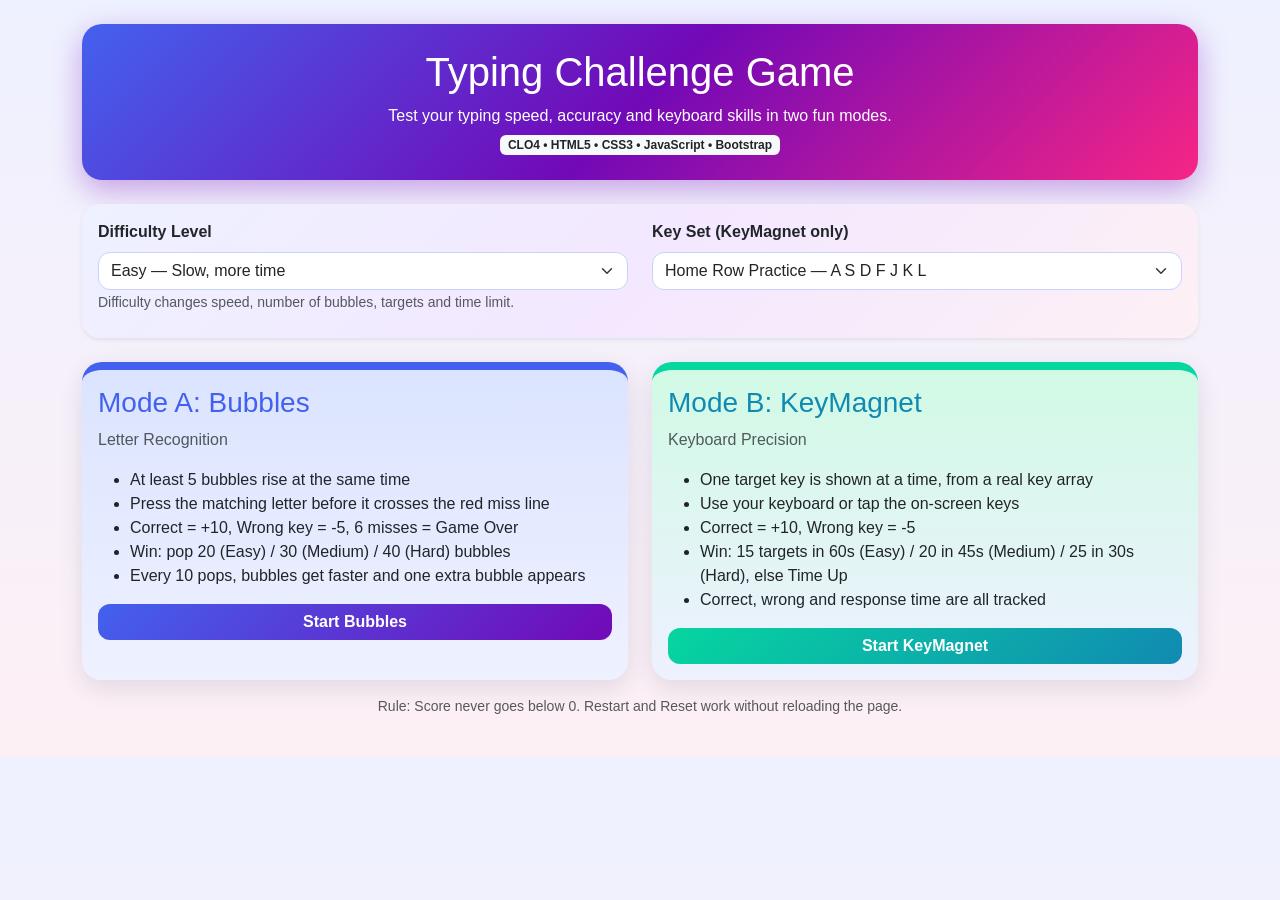
<file: Lab Mid/index.html>
<!DOCTYPE html>
<html lang="en">

<head>
  <meta charset="UTF-8">
  <meta name="viewport" content="width=device-width, initial-scale=1">
  <title>Typing Challenge Game</title>
  <link href="https://cdn.jsdelivr.net/npm/bootstrap@5.3.3/dist/css/bootstrap.min.css" rel="stylesheet">
  <style>
    :root {
      --navy: #1d2d50;
      --indigo: #4361ee;
      --violet: #7209b7;
      --pink: #f72585;
      --teal: #06d6a0;
      --teal-dark: #118ab2;
      --amber: #ffb703;
      --red: #ef476f;
    }

    body {
      background: linear-gradient(180deg, #eef1ff, #fdf0f5);
      font-family: 'Segoe UI', Arial, sans-serif;
      color: var(--navy)
    }

    .hero {
      background: linear-gradient(135deg, var(--indigo), var(--violet), var(--pink));
      color: #fff;
      border-radius: 20px;
      box-shadow: 0 10px 30px rgba(114, 9, 183, .35)
    }

    .card {
      border: none;
      border-radius: 18px
    }

    #home>.card {
      background: linear-gradient(135deg, #eef1ff, #f3e8ff, #fdf0f5)
    }

    .mode-card {
      border-radius: 20px;
      box-shadow: 0 8px 24px rgba(29, 45, 80, .12)
    }

    .mode-card:hover {
      transform: translateY(-3px)
    }

    .mode-card.bubbles {
      background: linear-gradient(180deg, #dbe4ff, #eef1ff);
      border-top: 8px solid var(--indigo)
    }

    .mode-card.bubbles h3 {
      color: var(--indigo)
    }

    .mode-card.keys {
      background: linear-gradient(180deg, #d1fae5, #eef1ff);
      border-top: 8px solid var(--teal)
    }

    .mode-card.keys h3 {
      color: var(--teal-dark)
    }

    .btn {
      border-radius: 12px;
      font-weight: 600
    }

    .btn-primary {
      background: linear-gradient(135deg, var(--indigo), var(--violet));
      border: none
    }

    .btn-success {
      background: linear-gradient(135deg, var(--teal), var(--teal-dark));
      border: none
    }

    .btn-warning {
      background: linear-gradient(135deg, var(--amber), #fb8500);
      border: none;
      color: #1d2d50
    }

    .btn-secondary {
      background: var(--navy);
      border: none
    }

    .form-select {
      border-radius: 12px;
      border-color: #c7d2fe
    }

    .form-select:focus {
      border-color: var(--indigo);
      box-shadow: 0 0 0 3px rgba(67, 97, 238, .2)
    }

    .progress-bar {
      background: linear-gradient(90deg, var(--indigo), var(--pink))
    }

    #bubbleArea {
      position: relative;
      height: 420px;
      overflow: hidden;
      border-radius: 20px;
      background: linear-gradient(180deg, #dbe4ff, #ffffff);
      border: 2px solid var(--indigo);
      box-shadow: inset 0 0 40px rgba(67, 97, 238, .12)
    }

    .miss-line {
      position: absolute;
      top: 0;
      left: 0;
      right: 0;
      border-top: 3px dashed var(--red);
      color: var(--red);
      font-size: 12px;
      font-weight: bold;
      text-align: center;
      background: rgba(255, 255, 255, .85);
      padding: 2px
    }

    .bubble {
      position: absolute;
      width: 62px;
      height: 62px;
      border-radius: 50%;
      color: #fff;
      cursor: pointer;
      display: flex;
      align-items: center;
      justify-content: center;
      font-size: 24px;
      font-weight: bold;
      box-shadow: 0 6px 14px rgba(29, 45, 80, .30);
      text-shadow: 0 1px 3px rgba(0, 0, 0, .3)
    }

    .c1 {
      background: radial-gradient(circle at 30% 30%, #8ecae6, var(--indigo) 70%)
    }

    .c2 {
      background: radial-gradient(circle at 30% 30%, #f9a8d4, var(--violet) 70%)
    }

    .c3 {
      background: radial-gradient(circle at 30% 30%, #99e2b4, var(--teal-dark) 70%)
    }

    .c4 {
      background: radial-gradient(circle at 30% 30%, #ffd166, var(--pink) 70%)
    }

    .target-box {
      width: 135px;
      height: 135px;
      margin: 0 auto;
      border-radius: 50%;
      color: #fff;
      font-size: 72px;
      font-weight: bold;
      display: flex;
      align-items: center;
      justify-content: center;
      background: radial-gradient(circle at 30% 30%, #7bf1c6, var(--teal-dark) 70%);
      box-shadow: 0 8px 20px rgba(17, 138, 178, .4)
    }

    .key-btn {
      min-width: 50px;
      height: 52px;
      font-weight: bold;
      border-radius: 12px;
      background: #fff;
      border: 2px solid #c7d2fe;
      color: var(--navy);
      box-shadow: 0 3px 0 #c7d2fe
    }

    .key-btn:hover {
      background: var(--indigo);
      color: #fff;
      border-color: var(--indigo)
    }

    .key-btn:active {
      transform: translateY(3px);
      box-shadow: none
    }

    .stat {
      border-radius: 14px;
      padding: 10px;
      box-shadow: 0 3px 10px rgba(29, 45, 80, .10)
    }

    .stat small {
      color: #666;
      text-transform: uppercase;
      letter-spacing: .5px
    }

    #game .row.text-center>div:nth-child(1) .stat {
      background: linear-gradient(180deg, #dbe4ff, #ffffff);
      border-top: 4px solid var(--indigo)
    }

    #game .row.text-center>div:nth-child(2) .stat {
      background: linear-gradient(180deg, #d1fae5, #ffffff);
      border-top: 4px solid var(--teal)
    }

    #game .row.text-center>div:nth-child(3) .stat {
      background: linear-gradient(180deg, #ffe4ef, #ffffff);
      border-top: 4px solid var(--pink)
    }

    #game .row.text-center>div:nth-child(4) .stat {
      background: linear-gradient(180deg, #fff3d6, #ffffff);
      border-top: 4px solid var(--amber)
    }

    #keyArea {
      background: linear-gradient(180deg, #d1fae5, #fdf0f5) !important
    }

    #feedback {
      border-radius: 12px;
      font-weight: 600
    }

    #results {
      background: linear-gradient(135deg, #eef1ff, #f3e8ff, #fdf0f5);
      border-radius: 20px;
      border-top: 6px solid var(--amber);
      box-shadow: 0 8px 24px rgba(114, 9, 183, .20)
    }

    #results h3 {
      color: var(--violet)
    }

    @media (max-width: 768px) {
      .hero h1 {
        font-size: 28px
      }

      .hero p {
        font-size: 15px
      }

      #bubbleArea {
        height: 340px
      }

      .bubble {
        width: 54px;
        height: 54px;
        font-size: 21px
      }

      .target-box {
        width: 110px;
        height: 110px;
        font-size: 58px
      }

      .key-btn {
        min-width: 44px;
        height: 46px
      }
    }

    @media (max-width: 480px) {
      .container {
        padding-left: 12px;
        padding-right: 12px
      }

      .hero {
        padding: 20px 12px !important;
        border-radius: 16px
      }

      .hero h1 {
        font-size: 24px
      }

      #bubbleArea {
        height: 300px;
        border-radius: 16px
      }

      .bubble {
        width: 48px;
        height: 48px;
        font-size: 19px
      }

      .miss-line {
        font-size: 10px
      }

      .target-box {
        width: 95px;
        height: 95px;
        font-size: 50px
      }

      .key-btn {
        min-width: 38px;
        height: 42px;
        font-size: 14px;
        border-radius: 10px
      }

      .stat h4 {
        font-size: 18px
      }

      .mt-3 .btn {
        width: 100%;
        margin-bottom: 8px
      }

      #keyArea {
        padding: 16px !important
      }
    }
  </style>
</head>

<body>
  <div class="container py-4">
    <div class="hero p-4 text-center mb-4">
      <h1>Typing Challenge Game</h1>
      <p class="mb-1">Test your typing speed, accuracy and keyboard skills in two fun modes.</p>
      <span class="badge bg-light text-dark">CLO4 • HTML5 • CSS3 • JavaScript • Bootstrap</span>
    </div>

    <div id="home">
      <div class="card p-3 mb-4 shadow-sm">
        <div class="row">
          <div class="col-md-6 mb-2">
            <label class="form-label fw-bold">Difficulty Level</label>
            <select id="difficulty" class="form-select">
              <option value="easy">Easy — Slow, more time</option>
              <option value="medium">Medium — Faster, less time</option>
              <option value="hard">Hard — Fastest, least time</option>
            </select>
            <small class="text-muted">Difficulty changes speed, number of bubbles, targets and time limit.</small>
          </div>
          <div class="col-md-6 mb-2">
            <label class="form-label fw-bold">Key Set (KeyMagnet only)</label>
            <select id="keyset" class="form-select">
              <option value="home">Home Row Practice — A S D F J K L</option>
              <option value="top">Top Row — Q W E R T Y U I O P</option>
              <option value="all">All Letters — A to Z</option>
            </select>
          </div>
        </div>
      </div>
      <div class="row">
        <div class="col-md-6 mb-3">
          <div class="card mode-card bubbles h-100">
            <div class="card-body">
              <h3>Mode A: Bubbles</h3>
              <p class="text-muted">Letter Recognition</p>
              <ul>
                <li>At least 5 bubbles rise at the same time</li>
                <li>Press the matching letter before it crosses the red miss line</li>
                <li>Correct = +10, Wrong key = -5, 6 misses = Game Over</li>
                <li>Win: pop 20 (Easy) / 30 (Medium) / 40 (Hard) bubbles</li>
                <li>Every 10 pops, bubbles get faster and one extra bubble appears</li>
              </ul>
              <button class="btn btn-primary w-100" onclick="startGame('bubbles')">Start Bubbles</button>
            </div>
          </div>
        </div>
        <div class="col-md-6 mb-3">
          <div class="card mode-card keys h-100">
            <div class="card-body">
              <h3>Mode B: KeyMagnet</h3>
              <p class="text-muted">Keyboard Precision</p>
              <ul>
                <li>One target key is shown at a time, from a real key array</li>
                <li>Use your keyboard or tap the on-screen keys</li>
                <li>Correct = +10, Wrong key = -5</li>
                <li>Win: 15 targets in 60s (Easy) / 20 in 45s (Medium) / 25 in 30s (Hard), else Time Up</li>
                <li>Correct, wrong and response time are all tracked</li>
              </ul>
              <button class="btn btn-success w-100" onclick="startGame('keymagnet')">Start KeyMagnet</button>
            </div>
          </div>
        </div>
      </div>
      <p class="text-center text-muted small">Rule: Score never goes below 0. Restart and Reset work without reloading
        the page.</p>
    </div>

    <div id="game" style="display:none">
      <div class="d-flex justify-content-between align-items-center flex-wrap gap-2">
        <div>
          <h2 id="modeTitle" class="mb-0"></h2>
          <p id="modeDesc" class="text-muted mb-0"></p>
        </div>
        <span id="diffBadge" class="badge bg-primary fs-6"></span>
      </div>
      <div class="row text-center my-3 g-2">
        <div class="col-6 col-md-3">
          <div class="stat"><small>Score</small>
            <h4 id="statScore">0</h4>
          </div>
        </div>
        <div class="col-6 col-md-3">
          <div class="stat"><small>Correct</small>
            <h4 id="statCorrect">0</h4>
          </div>
        </div>
        <div class="col-6 col-md-3">
          <div class="stat"><small>Wrong</small>
            <h4 id="statWrong">0</h4>
          </div>
        </div>
        <div class="col-6 col-md-3">
          <div class="stat"><small id="statExtraLabel">Progress</small>
            <h4 id="statExtra">0</h4>
          </div>
        </div>
      </div>
      <div class="progress mb-3" style="height:14px">
        <div id="progressBar" class="progress-bar progress-bar-striped progress-bar-animated" style="width:0%"></div>
      </div>
      <div class="alert" id="feedback" style="display:none"></div>
      <div id="bubbleArea" style="display:none">
        <div class="miss-line">MISS LINE — bubble yahan pahunche to miss hoga</div>
      </div>
      <div id="keyArea" style="display:none" class="text-center card p-4 shadow-sm">
        <p class="fw-bold">Press this key:</p>
        <div id="targetKey" class="target-box">A</div>
        <div id="keyboard" class="d-flex flex-wrap justify-content-center gap-2 mt-4"></div>
        <p class="text-muted mt-3">Real keyboard bhi use kar sakte hain, ya screen par key par tap karein.</p>
      </div>
      <div class="mt-3">
        <button class="btn btn-warning" onclick="restartGame()">Restart</button>
        <button class="btn btn-secondary" onclick="resetGame()">Reset / Home</button>
      </div>
      <div id="results" class="card mt-3 shadow" style="display:none">
        <div class="card-body text-center">
          <h3 id="resultTitle">Game Over</h3>
          <p id="resultText" class="fs-5"></p>
          <button class="btn btn-primary" onclick="restartGame()">Play Again</button>
          <button class="btn btn-outline-secondary" onclick="resetGame()">Back to Home</button>
        </div>
      </div>
    </div>
  </div>

  <script>
    var DIFF = {
      easy: { speed: 1, spawn: 1600, bubbles: 5, target: 20, time: 60, totalKeys: 15 },
      medium: { speed: 1.7, spawn: 1200, bubbles: 6, target: 30, time: 45, totalKeys: 20 },
      hard: { speed: 2.5, spawn: 900, bubbles: 7, target: 40, time: 30, totalKeys: 25 }
    };
    var KEYSETS = {
      home: ["A", "S", "D", "F", "J", "K", "L"],
      top: ["Q", "W", "E", "R", "T", "Y", "U", "I", "O", "P"],
      all: ["A", "B", "C", "D", "E", "F", "G", "H", "I", "J", "K", "L", "M", "N", "O", "P", "Q", "R", "S", "T", "U", "V", "W", "X", "Y", "Z"]
    };

    var mode = "";
    var playing = false;
    var score = 0;
    var correct = 0;
    var wrong = 0;
    var misses = 0;
    var popped = 0;
    var speed = 1;
    var bubbles = [];
    var target = "";
    var targetNo = 0;
    var timeLeft = 0;
    var times = [];
    var targetStart = 0;
    var moveTimer = null;
    var spawnTimer = null;
    var countTimer = null;

    function stopTimers() {
      clearInterval(moveTimer);
      clearInterval(spawnTimer);
      clearInterval(countTimer);
    }

    function showFeedback(msg, ok) {
      var f = document.getElementById("feedback");
      f.style.display = "block";
      f.textContent = msg;
      if (ok) {
        f.className = "alert alert-success";
      } else {
        f.className = "alert alert-danger";
      }
    }

    function averageTime() {
      if (times.length == 0) {
        return 0;
      }
      var sum = 0;
      for (var i = 0; i < times.length; i++) {
        sum = sum + times[i];
      }
      return Math.round(sum / times.length);
    }

    function updateStatus() {
      var diff = document.getElementById("difficulty").value;
      var d = DIFF[diff];
      document.getElementById("statScore").textContent = score;
      document.getElementById("statCorrect").textContent = correct;
      document.getElementById("statWrong").textContent = wrong;
      document.getElementById("diffBadge").textContent = "Difficulty: " + diff.toUpperCase();
      if (mode == "bubbles") {
        document.getElementById("statExtraLabel").textContent = "Misses Left";
        document.getElementById("statExtra").textContent = (6 - misses) + " / 6";
        document.getElementById("progressBar").style.width = (popped / d.target * 100) + "%";
      } else {
        document.getElementById("statExtraLabel").textContent = "Time Left";
        document.getElementById("statExtra").textContent = timeLeft + "s, Avg " + averageTime() + "ms";
        document.getElementById("progressBar").style.width = ((targetNo - 1) / d.totalKeys * 100) + "%";
      }
    }

    function startGame(m) {
      stopTimers();
      mode = m;
      playing = true;
      score = 0;
      correct = 0;
      wrong = 0;
      misses = 0;
      popped = 0;
      times = [];
      targetNo = 0;
      var d = DIFF[document.getElementById("difficulty").value];
      speed = d.speed;
      bubbles = [];
      document.getElementById("home").style.display = "none";
      document.getElementById("game").style.display = "block";
      document.getElementById("results").style.display = "none";
      document.getElementById("bubbleArea").innerHTML = '<div class="miss-line">MISS LINE — bubble yahan pahunche to miss hoga</div>';

      if (m == "bubbles") {
        document.getElementById("modeTitle").textContent = "Mode A: Bubbles";
        document.getElementById("modeDesc").textContent = "Press the letter key before the bubble crosses the red miss line.";
        document.getElementById("bubbleArea").style.display = "block";
        document.getElementById("keyArea").style.display = "none";
        for (var i = 0; i < d.bubbles; i++) {
          addBubble();
        }
        spawnTimer = setInterval(addBubble, d.spawn);
        moveTimer = setInterval(moveBubbles, 50);
      } else {
        document.getElementById("modeTitle").textContent = "Mode B: KeyMagnet";
        document.getElementById("modeDesc").textContent = "Press the target key as fast as you can.";
        document.getElementById("bubbleArea").style.display = "none";
        document.getElementById("keyArea").style.display = "block";
        timeLeft = d.time;
        buildKeyboard();
        nextTarget();
        countTimer = setInterval(function () {
          timeLeft = timeLeft - 1;
          updateStatus();
          if (timeLeft <= 0) {
            endGame("Time Up! You ran out of time.");
          }
        }, 1000);
      }
      updateStatus();
    }

    function restartGame() {
      if (mode != "") {
        startGame(mode);
      }
    }

    function resetGame() {
      stopTimers();
      playing = false;
      mode = "";
      document.getElementById("game").style.display = "none";
      document.getElementById("home").style.display = "block";
    }

    function randomLetter() {
      var letters = "ABCDEFGHIJKLMNOPQRSTUVWXYZ";
      var index = Math.floor(Math.random() * 26);
      return letters[index];
    }

    function addBubble() {
      if (playing == false || mode != "bubbles") {
        return;
      }
      if (bubbles.length >= 9) {
        return;
      }
      var area = document.getElementById("bubbleArea");
      var el = document.createElement("div");
      var color = 1 + Math.floor(Math.random() * 4);
      el.className = "bubble c" + color;
      el.textContent = randomLetter();
      var b = {};
      b.el = el;
      b.letter = el.textContent;
      b.x = Math.random() * (area.clientWidth - 70);
      b.y = 340;
      el.style.left = b.x + "px";
      el.style.top = b.y + "px";
      el.onclick = function () {
        popBubble(b);
      };
      area.appendChild(el);
      bubbles.push(b);
    }

    function moveBubbles() {
      for (var i = bubbles.length - 1; i >= 0; i--) {
        bubbles[i].y = bubbles[i].y - speed;
        bubbles[i].el.style.top = bubbles[i].y + "px";
        if (bubbles[i].y <= 20) {
          bubbles[i].el.remove();
          bubbles.splice(i, 1);
          misses = misses + 1;
          showFeedback("Miss! Bubble reached the top line.", false);
          updateStatus();
          if (misses >= 6) {
            endGame("Game Over! You made 6 misses.");
          } else {
            var d = DIFF[document.getElementById("difficulty").value];
            if (bubbles.length < d.bubbles) {
              addBubble();
            }
          }
        }
      }
    }

    function popBubble(b) {
      for (var i = 0; i < bubbles.length; i++) {
        if (bubbles[i] == b) {
          bubbles.splice(i, 1);
          break;
        }
      }
      b.el.remove();
      score = score + 10;
      popped = popped + 1;
      correct = correct + 1;
      showFeedback("Correct! +10", true);
      if (popped % 10 == 0) {
        speed = speed + 0.3;
        if (bubbles.length < 9) {
          addBubble();
        }
        showFeedback("Level up! Bubbles are now faster.", true);
      }
      updateStatus();
      var d = DIFF[document.getElementById("difficulty").value];
      if (popped >= d.target) {
        endGame("You Win! You popped " + d.target + " bubbles.");
      } else {
        addBubble();
      }
    }

    function buildKeyboard() {
      var keys = KEYSETS[document.getElementById("keyset").value];
      var kb = document.getElementById("keyboard");
      kb.innerHTML = "";
      for (var i = 0; i < keys.length; i++) {
        var btn = document.createElement("button");
        btn.className = "btn btn-outline-primary key-btn";
        btn.textContent = keys[i];
        btn.onclick = function () {
          handleKey(this.textContent);
        };
        kb.appendChild(btn);
      }
    }

    function nextTarget() {
      var keys = KEYSETS[document.getElementById("keyset").value];
      var d = DIFF[document.getElementById("difficulty").value];
      targetNo = targetNo + 1;
      if (targetNo > d.totalKeys) {
        endGame("You Win! You finished all targets.");
        return;
      }
      var index = Math.floor(Math.random() * keys.length);
      target = keys[index];
      document.getElementById("targetKey").textContent = target;
      targetStart = Date.now();
      updateStatus();
    }

    function handleKey(key) {
      if (playing == false || mode != "keymagnet") {
        return;
      }
      var buttons = document.getElementsByClassName("key-btn");
      for (var i = 0; i < buttons.length; i++) {
        if (buttons[i].textContent == key) {
          if (key == target) {
            buttons[i].className = "btn key-btn btn-success";
          } else {
            buttons[i].className = "btn key-btn btn-danger";
          }
          var btn = buttons[i];
          setTimeout(function () {
            btn.className = "btn btn-outline-primary key-btn";
          }, 350);
        }
      }
      var ms = Date.now() - targetStart;
      if (key == target) {
        score = score + 10;
        correct = correct + 1;
        times.push(ms);
        showFeedback("Correct! +10 in " + ms + "ms", true);
        nextTarget();
      } else {
        score = score - 5;
        if (score < 0) {
          score = 0;
        }
        wrong = wrong + 1;
        times.push(ms);
        showFeedback("Wrong key! -5. Target was " + target, false);
        nextTarget();
      }
      updateStatus();
    }

    document.addEventListener("keydown", function (e) {
      if (playing == false) {
        return;
      }
      var key = e.key.toUpperCase();
      if (mode == "bubbles") {
        var found = null;
        for (var i = 0; i < bubbles.length; i++) {
          if (bubbles[i].letter == key) {
            found = bubbles[i];
            break;
          }
        }
        if (found != null) {
          popBubble(found);
        } else if (key >= "A" && key <= "Z") {
          score = score - 5;
          if (score < 0) {
            score = 0;
          }
          wrong = wrong + 1;
          showFeedback("Wrong key! -5", false);
          updateStatus();
        }
      } else if (mode == "keymagnet") {
        handleKey(key);
      }
    });

    function endGame(title) {
      playing = false;
      stopTimers();
      var total = correct + wrong;
      var acc = 0;
      if (total > 0) {
        acc = Math.round(correct / total * 100);
      }
      document.getElementById("resultTitle").textContent = title;
      if (mode == "bubbles") {
        document.getElementById("resultText").textContent =
          "Score: " + score + " | Popped: " + popped + " | Misses: " + misses +
          " | Correct: " + correct + " | Wrong: " + wrong + " | Accuracy: " + acc + "%";
      } else {
        var fastest = 0;
        for (var i = 0; i < times.length; i++) {
          if (i == 0 || times[i] < fastest) {
            fastest = times[i];
          }
        }
        document.getElementById("resultText").textContent =
          "Score: " + score + " | Correct: " + correct + " | Wrong: " + wrong +
          " | Accuracy: " + acc + "% | Average response time: " + averageTime() + "ms | Fastest: " + fastest + "ms";
      }
      document.getElementById("results").style.display = "block";
      updateStatus();
    }
  </script>
</body>

</html>
</file>
